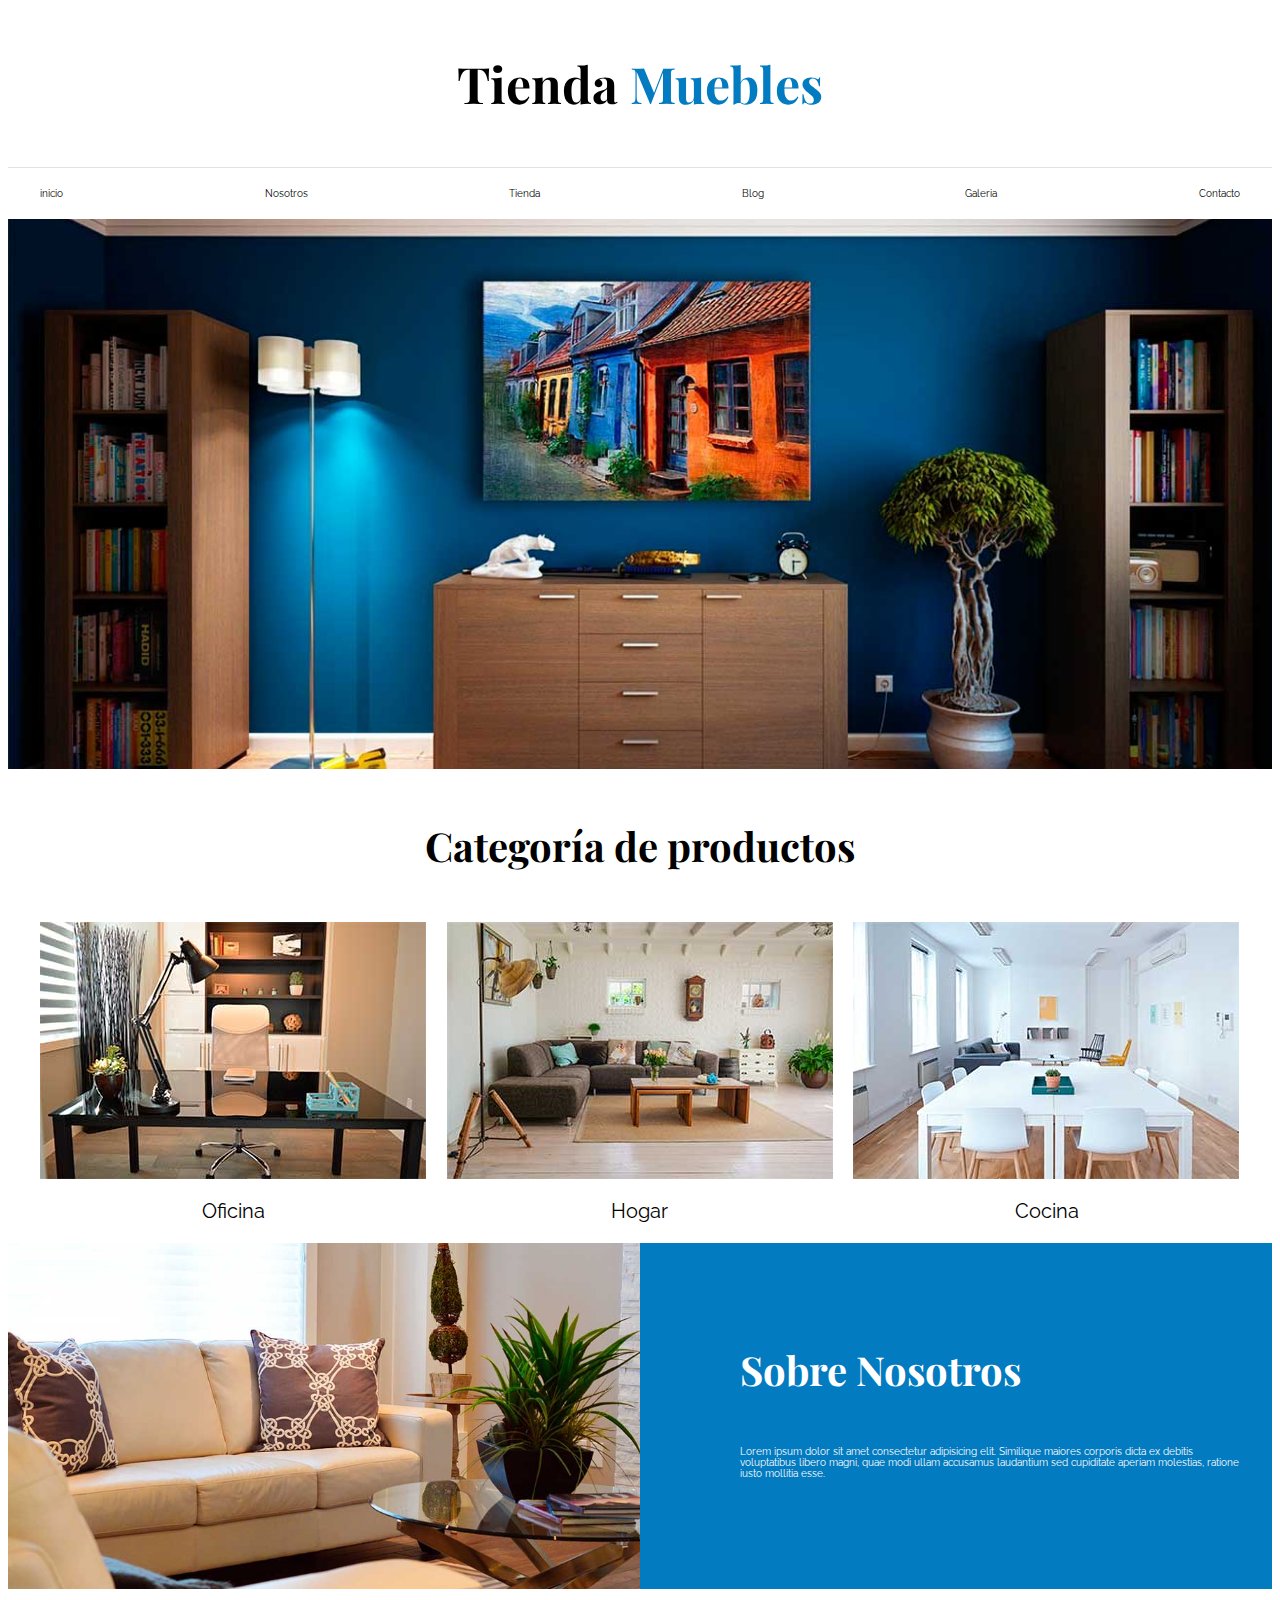
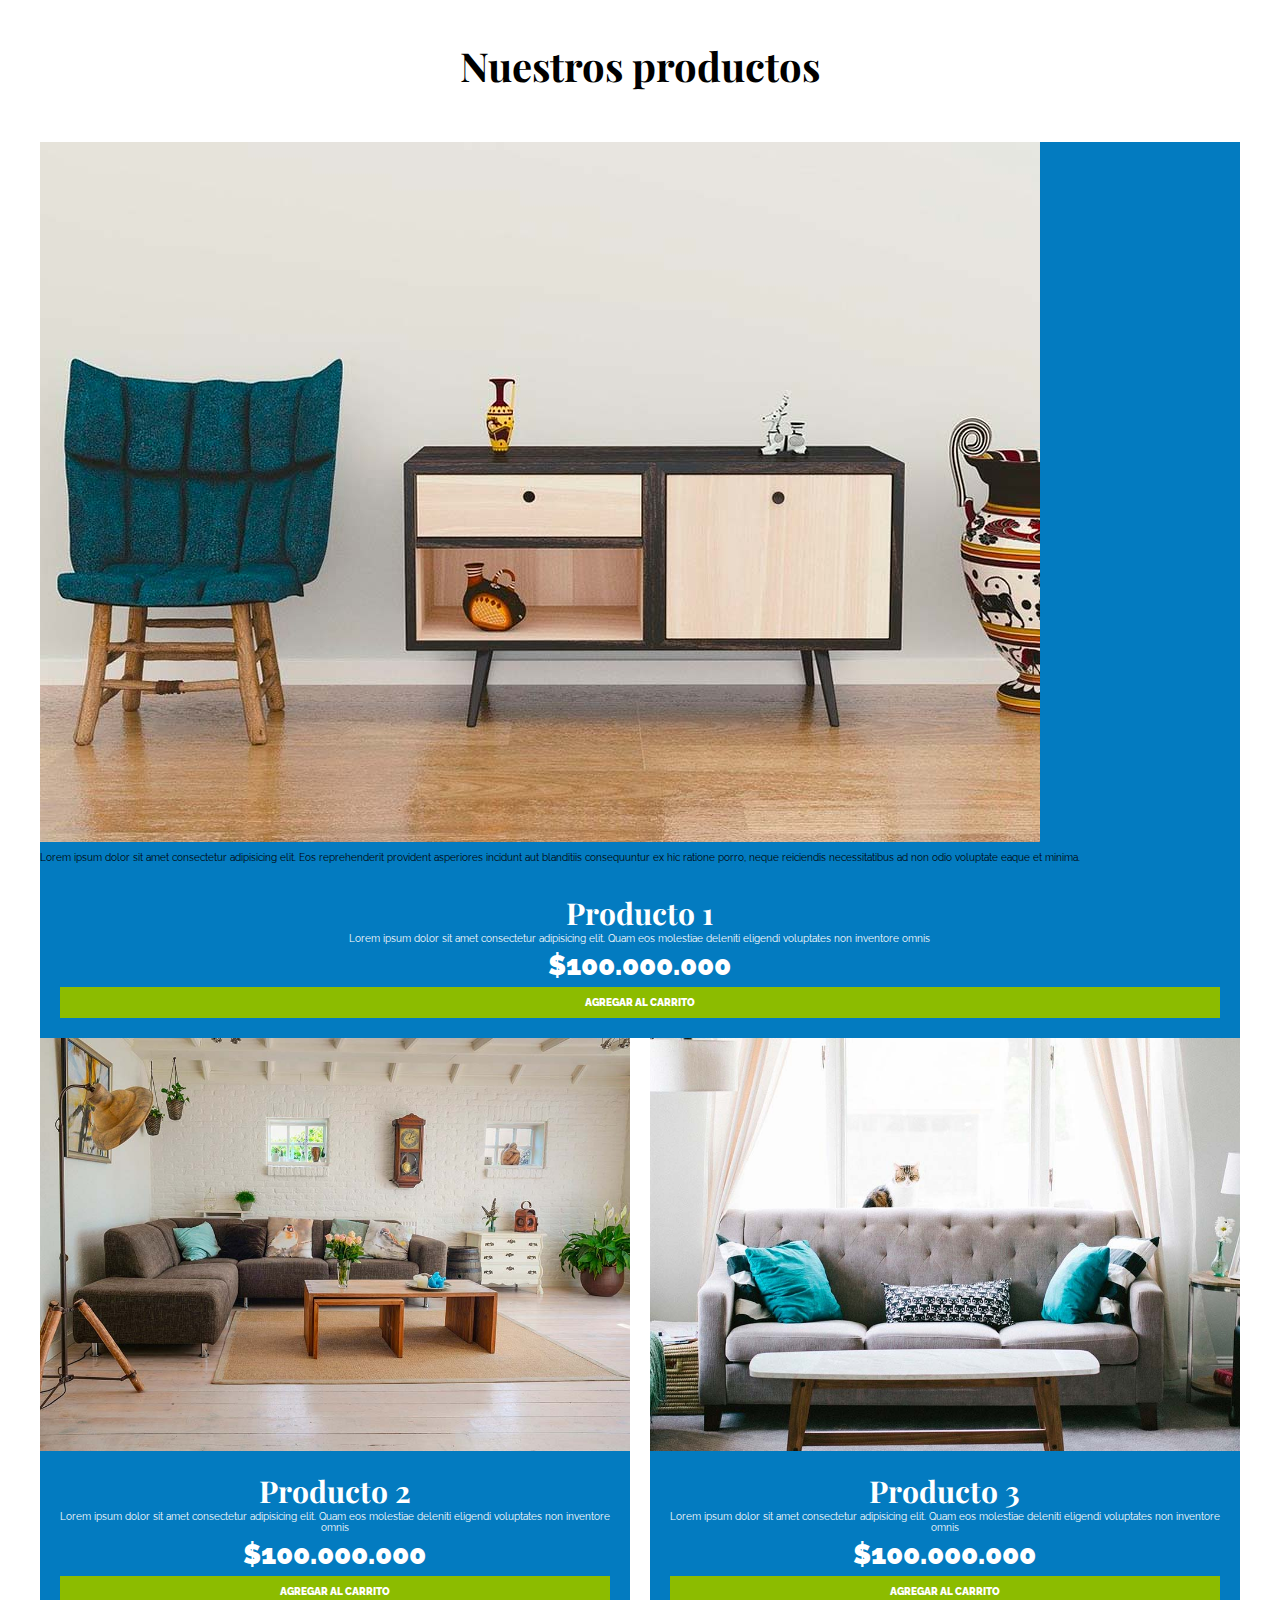
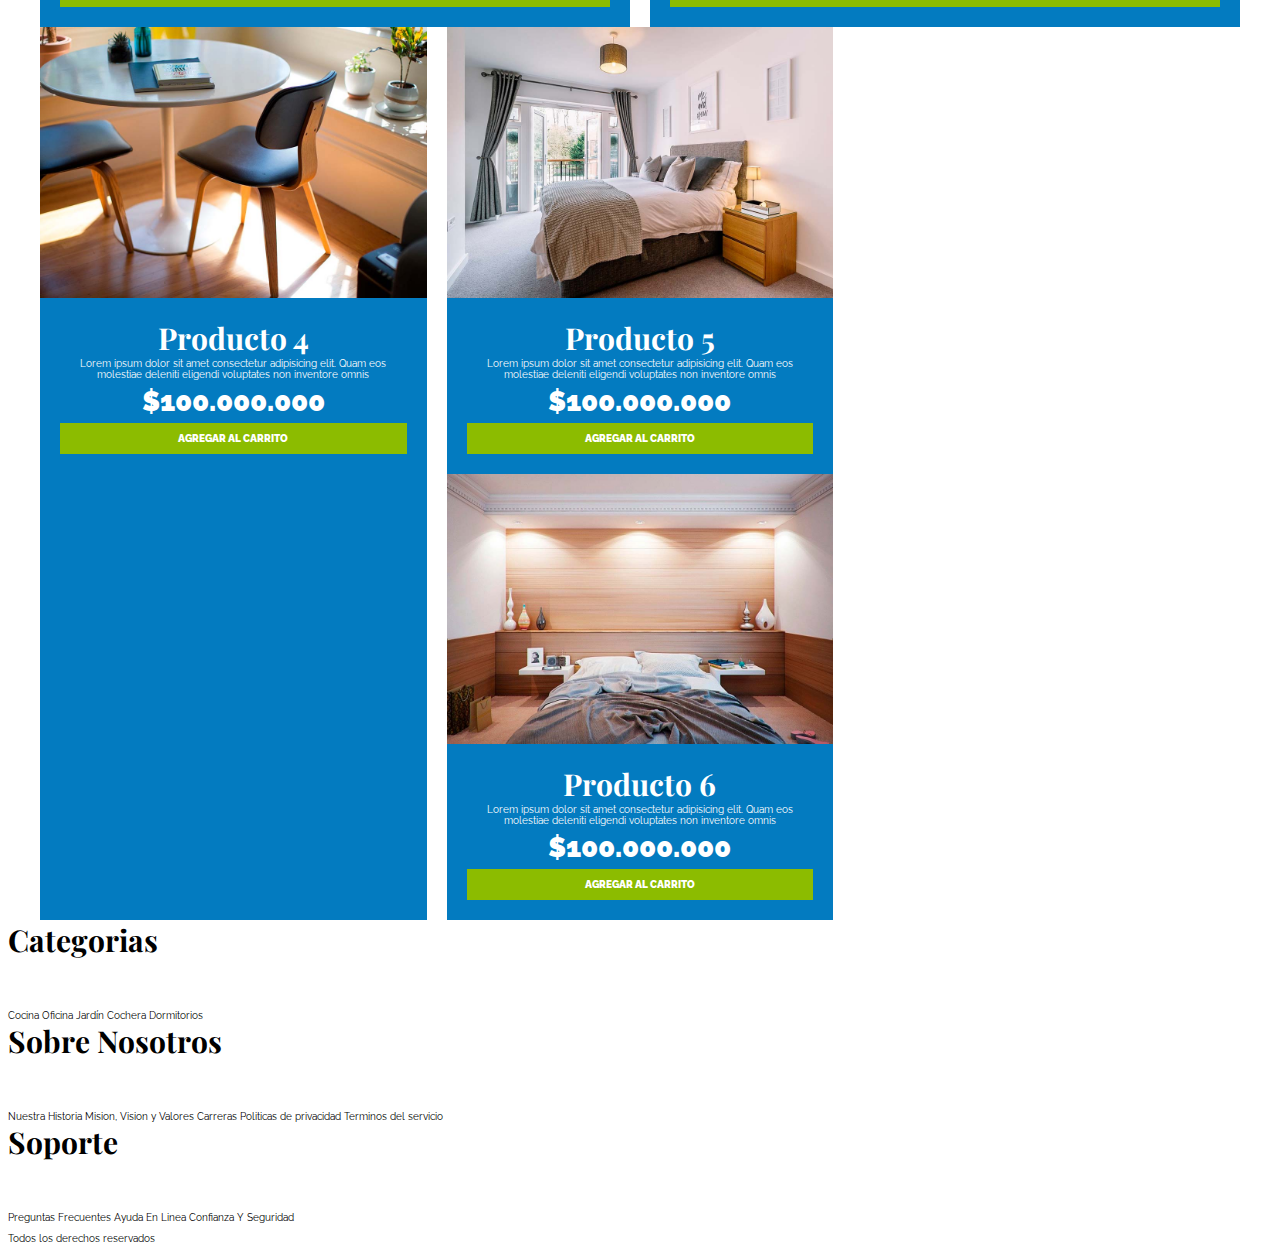
<file: index.html>
<!DOCTYPE html>
<html lang="es">
<head>
    <meta charset="UTF-8">
    <meta http-equiv="X-UA-Compatible" content="IE=edge">
    <meta name="viewport" content="width=device-width, initial-scale=1.0">
    <title>Document</title>
    <link rel="preconnect" href="https://fonts.googleapis.com">
<link rel="preconnect" href="https://fonts.gstatic.com" crossorigin>
<link href="https://fonts.googleapis.com/css2?family=Playfair+Display:wght@700&family=Raleway:wght@400;700;900&display=swap" rel="stylesheet">
    <link rel="stylesheet" href="css/styles.css">
 
</head>
<body>

    <header>
        <h1 class="nombre-sitio">Tienda <span>Muebles</span>  </h1>

    </header>
        <div class="contenedor-navegacion">
            <nav class="nav-principal contenedor">
                <a href="index.html">inicio</a>
                <a href="nosotros.html">Nosotros</a>
                <a href="tienda.html">Tienda</a>
                <a href="blog.html">Blog</a>
                <a href="galeria.html">Galeria</a>
                <a href="contacto.html">Contacto</a>
            </nav>
        </div>
       
        <div class="hero"> </div>

    
        <section class="contenedor categorias ">
            <h2 class="text-center">Categoría de productos</h2>
            
            <div class="listado-categorias">

         <div class="categoria">
            <img src="imagenes/categoria1.jpg" alt="Imagen Categoria">
            <a href="">Oficina</a>
        </div>

        <div class="categoria" >
            <img src="imagenes/categoria2.jpg" alt="Imagen Categoria">
            <a href="">Hogar</a>
        </div>

        <div class="categoria">
            <img src="imagenes/categoria3.jpg" alt="Imagen Categoria">
            <a href="">Cocina</a>
        </div>
    </div>

    </section>


        <section class="sobre-nosotros">
            <div class="contenedor sobre-nosotros-grid">
                <div class="texto-sobre-nosotros">
                <h2>Sobre Nosotros</h2>
                <p>Lorem ipsum dolor sit amet consectetur adipisicing elit. Similique maiores corporis dicta ex debitis voluptatibus libero magni, quae modi ullam accusamus laudantium sed cupiditate aperiam molestias, ratione iusto mollitia esse.</p>

            </div>        
            </div>
        </section>

        <main class="contenedor-principal contenedor">
            <h2 class="text-center">Nuestros productos</h2>
            <div class="listado-productos">
                <div class="producto">

                <img src="imagenes/producto1.jpg" alt="Imagen Producto">
                <p>Lorem ipsum dolor sit amet consectetur adipisicing elit. Eos reprehenderit provident asperiores incidunt aut blanditiis consequuntur ex hic ratione porro, neque reiciendis necessitatibus ad non odio voluptate eaque et minima.</p>
                
                <div class="texto-producto">
                    <h3> Producto 1</h3>
                    <p>Lorem ipsum dolor sit amet consectetur adipisicing elit. Quam eos molestiae deleniti eligendi voluptates non inventore omnis </p>
                    <p class="precio">$100.000.000</p>
                    <a  class="btn" href="">Agregar al carrito</a>
                </div> <!--Producto-->
            </div><!--info producto -->

            <div class="producto">
                <img src="imagenes/producto2.jpg" alt="Imagen Producto">
                <div class="texto-producto">
                    <h3>
                        Producto 2
                    </h3>
                    <p>Lorem ipsum dolor sit amet consectetur adipisicing elit. Quam eos molestiae deleniti eligendi voluptates non inventore omnis </p>
                    <p class="precio">$100.000.000</p>
                    <a class="btn" href="">Agregar al carrito</a>
                </div> <!--Producto-->
            </div> <!--info producto -->


            <div class="producto">
                <img src="imagenes/producto3.jpg" alt="Imagen Producto">
                <div class="texto-producto">
                    <h3>
                        Producto 3
                    </h3>
                    <p>Lorem ipsum dolor sit amet consectetur adipisicing elit. Quam eos molestiae deleniti eligendi voluptates non inventore omnis </p>
                    <p class="precio">$100.000.000</p>
                    <a class="btn" href="">Agregar al carrito</a>
                </div> <!--Producto-->
            </div> <!--info producto -->
            <div class="producto">
                <img src="imagenes/producto4.jpg" alt="Imagen Producto">
                <div class="texto-producto">
                    <h3>
                        Producto 4
                    </h3>
                    <p>Lorem ipsum dolor sit amet consectetur adipisicing elit. Quam eos molestiae deleniti eligendi voluptates non inventore omnis </p>
                    <p  class="precio">$100.000.000</p>
                    <a  class="btn" href="">Agregar al carrito</a>
                </div> <!--Producto-->
            </div> <!--info producto -->
            <div class="producto">
                <img src="imagenes/producto5.jpg" alt="Imagen Producto">
                <div>
                  <div class="texto-producto">
                    <h3>
                        Producto 5
                    </h3>
                    <p>Lorem ipsum dolor sit amet consectetur adipisicing elit. Quam eos molestiae deleniti eligendi voluptates non inventore omnis </p>
                    <p class="precio">$100.000.000</p>
                    <a class="btn" href="">Agregar al carrito</a>
                </div> <!--Producto-->
            </div> <!--info producto -->
            <div class="producto">
                <img src="imagenes/producto6.jpg" alt="Imagen Producto">
                <div class="texto-producto">
                    <h3>
                        Producto 6
                    </h3>
                    <p>Lorem ipsum dolor sit amet consectetur adipisicing elit. Quam eos molestiae deleniti eligendi voluptates non inventore omnis </p>
                    <p class="precio">$100.000.000</p>
                    <a class="btn" href="">Agregar al carrito</a>
                </div> <!--Producto-->
            </div> <!--info producto -->
        </div> <!--Fin,Listado de productos-->

        </main>

      



        <footer>
            <div>
                <h3>Categorias</h3>
            <nav class="navegacion">
                <a href="">Cocina</a>
                <a href="">Oficina</a>
                <a href="">Jardín</a>
                <a href="">Cochera</a>
                <a href="">Dormitorios</a>
            </nav>
            </div>
            <div>
                <h3>Sobre Nosotros</h3>
                    <nav>
                        <a href="">Nuestra Historia</a>
                        <a href="">Mision, Vision y Valores</a>
                        <a href="">Carreras</a>
                        <a href="">Politicas de privacidad</a>
                        <a href="">Terminos del servicio</a>
                    </nav>
            </div>

            <div>
                <h3>Soporte</h3>
                <nav>
                    <a href="">Preguntas Frecuentes</a>
                    <a href="">Ayuda En Linea</a>
                    <a href="">Confianza Y Seguridad</a>
                 
                </nav>
           
            </div>
            <p>
                Todos los derechos reservados
            </p>
        </footer>
 


</body>
</html>
</file>
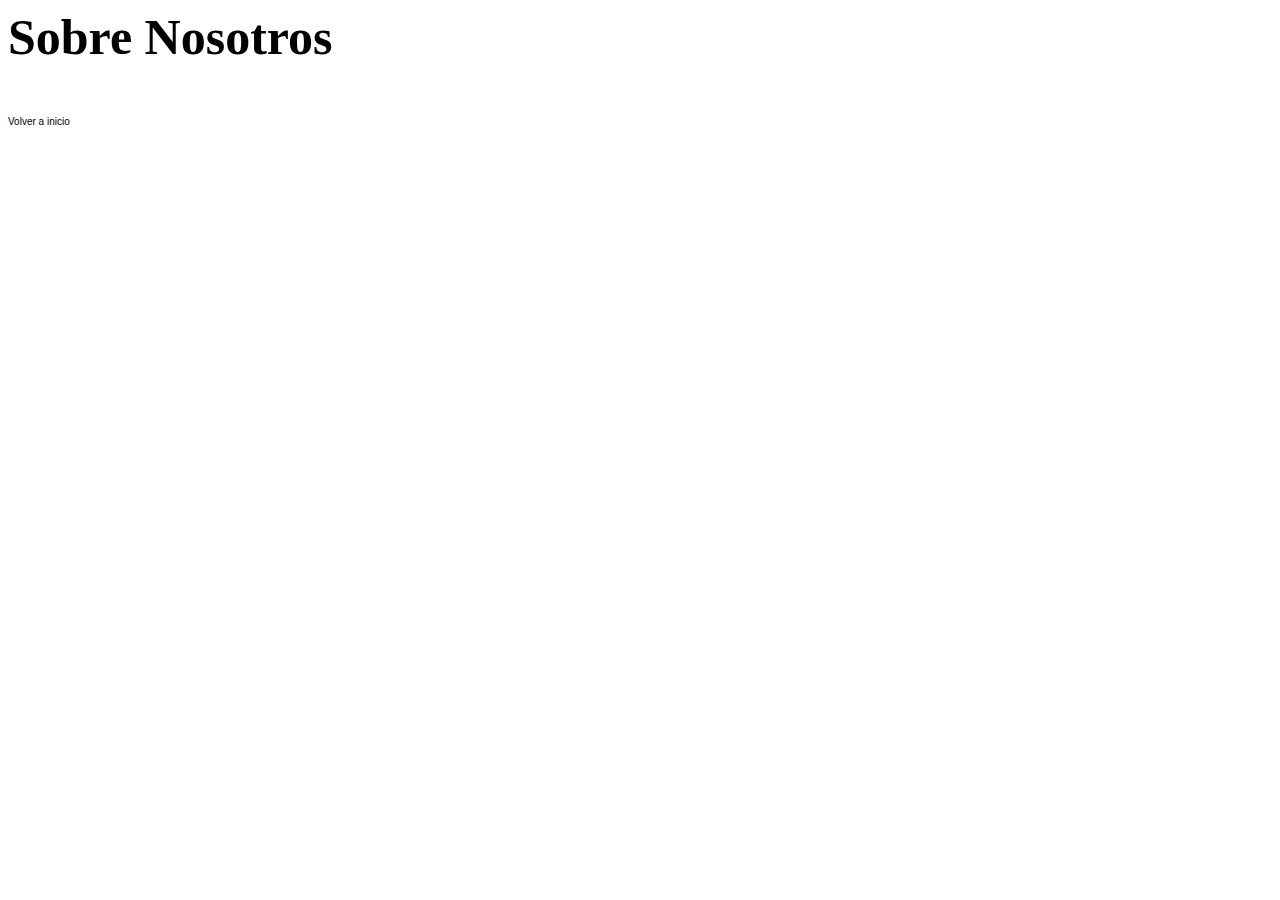
<file: nosotros.html>
<!DOCTYPE html>
<html lang="en">
<head>
    <meta charset="UTF-8">
    <meta http-equiv="X-UA-Compatible" content="IE=edge">
    <meta name="viewport" content="width=device-width, initial-scale=1.0">
    <title>Document</title>
    <link rel="stylesheet" href="css/styles.css">

</head>
<body>
    <h1>Sobre Nosotros</h1>

    <a href="index.html">Volver a inicio
        
        
    </a>
</body>
</html>
</file>
<file: css/styles.css>
html{
    box-sizing: border-box;
    font-size: 62.5%; /* 1REM= 10PX*/

}

*,*::before,::after{
    box-sizing: inherit;
}
body{
    font-family: 'Raleway', sans-serif;
    ;
}
/** Globales**/
h1,h2,h3{
    font-family: 'Playfair Display', serif;
    margin: 0 0 5rem 0;

}
h1{
    font-size: 5rem;
}
h2{
    font-size: 4rem;
}
h3{
    font-size: 3rem;
}
.nombre-sitio{
    margin-top: 5rem;
    text-align: center;
}
.btn{
        color: #fff;
        background-color: #8cbc00; 
        display: block;
        text-transform: uppercase;
        font-weight: 900;
        padding: 1rem;
        transition: background-color .3s ease-out;
}
.btn:hover{
    background-color: #769c02;


}
/* Utilidades*/

.text-center{
    text-align: center;
}

/*Header Y Navegacion */
.nombre-sitio span{
    color: #037bc0;
}

a{
    text-decoration: none;
    color: black;
}
.contenedor-navegacion{
    border-top:  0.1rem solid #e1e1e1;      
   
}
.contenedor{
    max-width: 120rem;
  margin: 0 auto ;
}
img{
    max-width: 100%;
    display: block;
}
.nav-principal{
    padding: 2rem 0;
    display: flex;
    justify-content: space-between;
 }


.hero{
    background-image: url(../imagenes/principal.jpg);
    background-repeat: no-repeat;
    background-size: cover;
    background-position: center center;
    height: 55rem;
}
/** Listado Categorias**/
.categorias{
    padding-top: 5rem;
}
.categorias h2{
    text-align: center;
}
.categoria a{
    text-align: center;
    display: block;
    padding: 2rem;
    font-size: 2rem;
}
.categoria a:hover{
    background-color: #037bc0;
    color: #fff;
    border-bottom-right-radius: 1rem;
}

.listado-categorias{
    display: grid;
    grid-template-columns: repeat(3,1fr);
    gap: 2rem;
}

/* Bloque Sobre nosotros*/

.sobre-nosotros{
    background-image:linear-gradient(to right, transparent 50%, #037bc0 50%,
    #037bc0 100%), url(../imagenes/nosotros.jpg);
    background-position: left center;
    padding: 10rem 0;
    background-repeat: no-repeat;
    background-size: 100%, 70rem;
}

.sobre-nosotros-grid{
    display: flex;
    justify-content: flex-end;
}
.texto-sobre-nosotros{
flex-basis: 50%;
padding-left: 10rem;
color:white
}

/*Listado de productos*/
.contenedor-principal{
padding-top: 5rem;
}
.listado-productos{
    display: grid;
    grid-template-columns: repeat(6,1fr);
    column-gap: 2rem;
}
.producto:nth-child(1){
    grid-column-start: 1;
    grid-column-end: 7;
}
.producto:nth-child(2){
    grid-column-start:1 ;
    grid-column-end: 4;
}
.producto:nth-child(3){
    grid-column-start: 4;
    grid-column-end: 7;
}
.producto:nth-child(4){
    grid-column-start: 1;
    grid-column-end: 3;
}
.producto:nth-child(5){
    grid-column-start: 3;
    grid-column-end: 5;
}
.producto:nth-child(6){
    grid-column-start:5 ;
    grid-column-end:7 ;
}




.producto{
    background-color: #037bc0;
}
.texto-producto{
    text-align: center;
    color:#fff; 
    padding: 2rem;
}
.texto-producto h3{
margin: 0;
}
.texto-producto p{
    margin: 0 0 .5rem;
}
.texto-producto .precio{
    font-size: 2.8rem;
    font-weight: 900;
}
</file>
